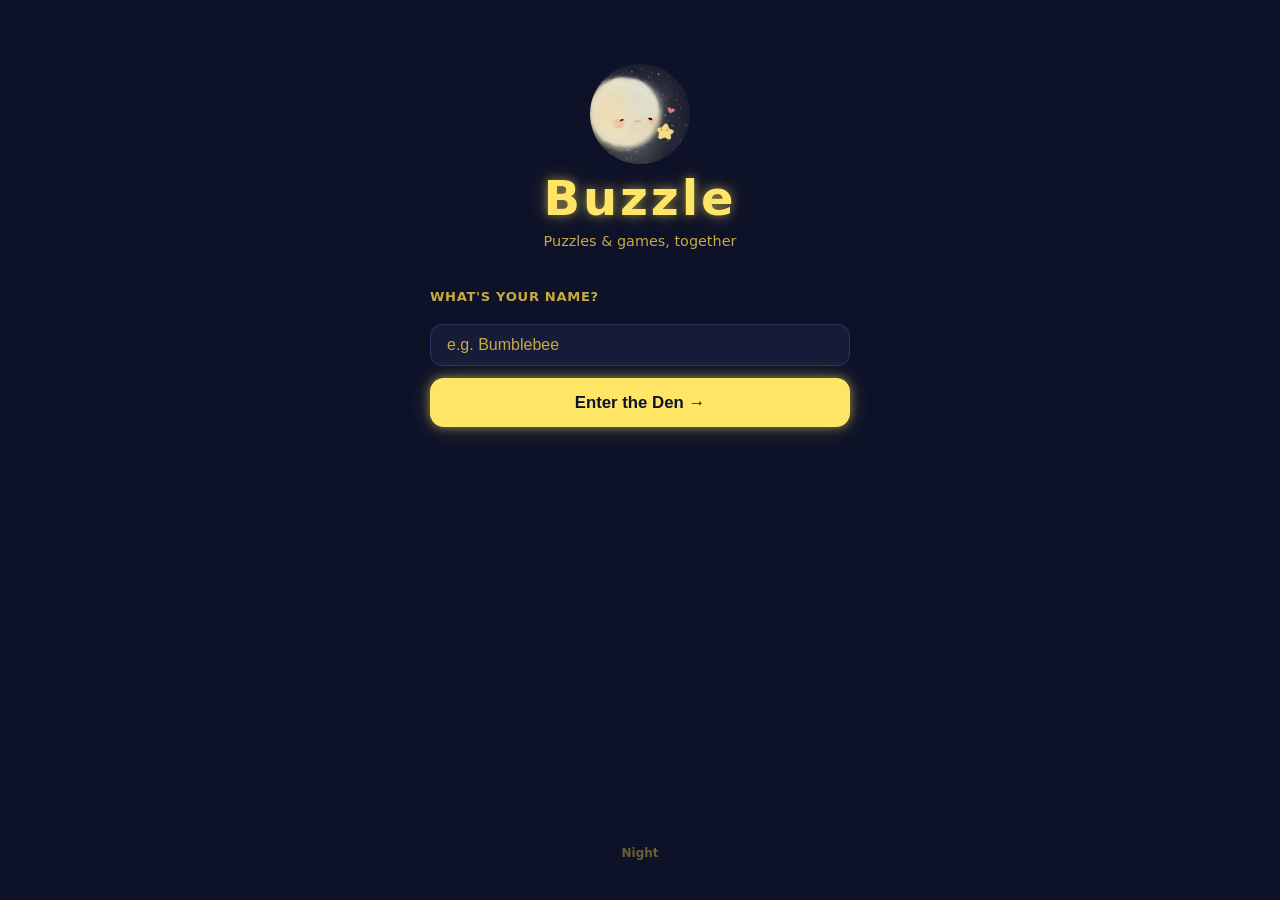
<file: static/index.html>
<!DOCTYPE html>
<html lang="en">
<head>
  <meta charset="UTF-8" />
  <meta name="viewport" content="width=device-width, initial-scale=1.0" />
  <title>Buzzle — The Den</title>
  <link rel="stylesheet" href="/static/style.css" />
  <link rel="manifest" href="/static/manifest.json" />
  <meta name="theme-color" content="#F5BE18" />
  <meta name="apple-mobile-web-app-capable" content="yes" />
</head>
<body>
<div class="den-wrap">
  <div class="screens-outer">
    <div class="screens" id="screens">

      <!-- ── Screen 1: Landing ── -->
      <div class="screen" id="s-land">
        <div class="den-hero">
          <img src="/static/logo.png" class="den-logo" alt="Buzzle"
               onerror="this.src='/static/logo.svg'" />
          <h1 class="den-title flicker">Buzzle</h1>
          <p class="den-sub">Puzzles &amp; games, together</p>
        </div>
        <div class="land-form">
          <label class="field-label" for="player-name">What's your name?</label>
          <input id="player-name" class="field-input" type="text"
                 maxlength="18" placeholder="e.g. Bumblebee"
                 autocomplete="off" spellcheck="false" />
          <button id="btn-enter" class="btn btn-primary btn-full btn-lg">
            Enter the Den →
          </button>
        </div>
        <span class="theme-label" id="theme-label"></span>
      </div>

      <!-- ── Screen 2: Game Gallery ── -->
      <div class="screen" id="s-games">
        <div class="screen-header">
          <button class="btn btn-ghost btn-small" data-to="s-land">← Back</button>
          <span class="screen-title">Pick a game</span>
          <span class="greeting" id="greeting"></span>
        </div>
        <div class="game-cards">
          <div class="game-card" data-game="sudoku">
            <div class="gc-bg gc-sudoku"></div>
            <span class="gc-icon">🔢</span>
            <strong class="gc-name">Sudoku</strong>
            <span class="gc-desc">Number logic</span>
            <span class="gc-tag">2P · Bot</span>
          </div>
          <div class="game-card" data-game="bingo">
            <div class="gc-bg gc-bingo"></div>
            <span class="gc-icon">🎱</span>
            <strong class="gc-name">Bingo</strong>
            <span class="gc-desc">Call the card</span>
            <span class="gc-tag gc-soon">Soon</span>
          </div>
          <div class="game-card" data-game="chess">
            <div class="gc-bg gc-chess"></div>
            <span class="gc-icon">♟️</span>
            <strong class="gc-name">Chess</strong>
            <span class="gc-desc">Classic duel</span>
            <span class="gc-tag gc-soon">Soon</span>
          </div>
          <div class="game-card" data-game="checkers">
            <div class="gc-bg gc-checkers"></div>
            <span class="gc-icon">🔴</span>
            <strong class="gc-name">Checkers</strong>
            <span class="gc-desc">Jump to win</span>
            <span class="gc-tag gc-soon">Soon</span>
          </div>
        </div>
      </div>

      <!-- ── Screen 3: Play Options ── -->
      <div class="screen" id="s-options">
        <div class="screen-header">
          <button class="btn btn-ghost btn-small" data-to="s-games">← Back</button>
          <div class="selected-game-label">
            <span id="sg-icon"></span>
            <span id="sg-name"></span>
          </div>
        </div>

        <!-- Difficulty (Sudoku only) -->
        <div id="diff-section" class="config-section hidden">
          <span class="field-label">Difficulty</span>
          <div class="diff-group">
            <label class="diff-btn" data-diff="easy">
              <input type="radio" name="diff" value="easy" />Easy
            </label>
            <label class="diff-btn" data-diff="medium">
              <input type="radio" name="diff" value="medium" checked />Medium
            </label>
            <label class="diff-btn" data-diff="hard">
              <input type="radio" name="diff" value="hard" />Hard
            </label>
            <label class="diff-btn" data-diff="expert">
              <input type="radio" name="diff" value="expert" />Expert
            </label>
          </div>
        </div>

        <!-- Play mode buttons -->
        <div class="play-modes">
          <button class="play-mode-btn" id="btn-create">
            <span class="pm-icon">🎮</span>
            <span class="pm-text">
              <strong>Create Room</strong>
              <small>Invite a friend</small>
            </span>
            <span class="pm-chevron">›</span>
          </button>
          <button class="play-mode-btn" id="btn-join-toggle">
            <span class="pm-icon">🔗</span>
            <span class="pm-text">
              <strong>Join Room</strong>
              <small>Enter a code</small>
            </span>
            <span class="pm-chevron">›</span>
          </button>
          <button class="play-mode-btn" id="btn-bot">
            <span class="pm-icon">🤖</span>
            <span class="pm-text">
              <strong>vs Bot</strong>
              <small>Solo challenge</small>
            </span>
            <span class="pm-chevron">›</span>
          </button>
        </div>

        <!-- Expandable: Join room -->
        <div id="join-section" class="expandable hidden">
          <div class="join-row">
            <input id="join-code" class="field-input code-input"
                   type="text" maxlength="6" placeholder="ABCD12"
                   autocomplete="off" spellcheck="false" />
            <button id="btn-join" class="btn btn-accent">Join</button>
          </div>
          <p id="join-error" class="error-msg hidden"></p>
        </div>

        <!-- Expandable: Room created -->
        <div id="room-created" class="expandable hidden">
          <p class="room-label">Share this code</p>
          <div class="room-code-row">
            <span id="room-code-text" class="room-code"></span>
            <button id="btn-copy" class="btn btn-ghost btn-small">Copy</button>
          </div>
          <p class="room-status" id="room-status">Waiting for your friend…</p>
          <button id="btn-cancel" class="btn btn-ghost btn-small">Cancel</button>
        </div>

      </div>
    </div><!-- /screens -->
  </div><!-- /screens-outer -->
</div><!-- /den-wrap -->

<div id="toast" class="toast"></div>
<script src="/static/app.js"></script>
</body>
</html>
</file>
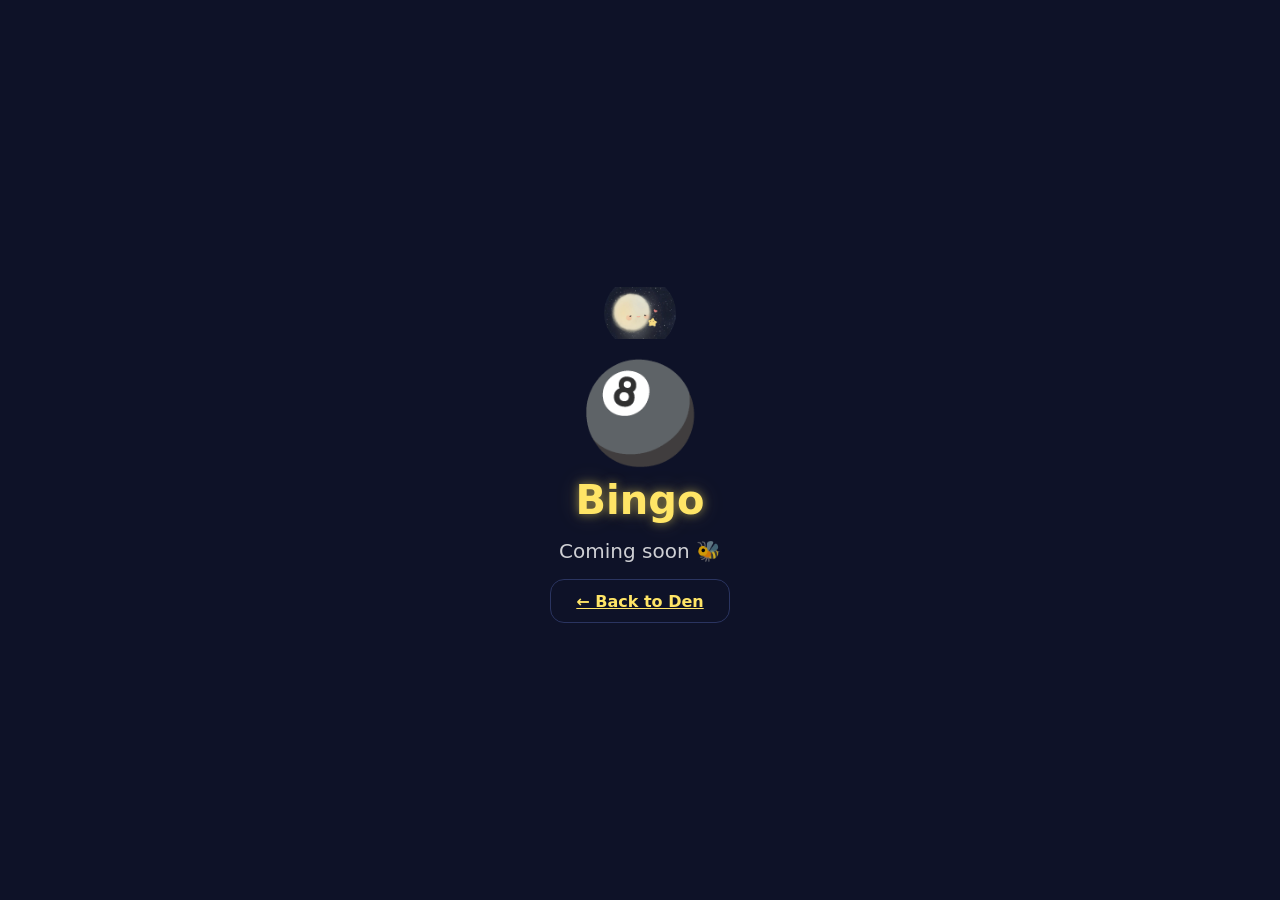
<file: static/bingo.html>
<!DOCTYPE html>
<html lang="en">
<head>
  <meta charset="UTF-8" />
  <meta name="viewport" content="width=device-width, initial-scale=1.0" />
  <title>Buzzle — Bingo</title>
  <link rel="stylesheet" href="/static/style.css" />
  <link rel="manifest" href="/static/manifest.json" />
  <meta name="theme-color" content="#F5BE18" />
  <style>
    body { display:flex; flex-direction:column; align-items:center;
           justify-content:center; min-height:100vh; gap:1rem;
           background:#0E1228; color:#fff; font-family:system-ui,sans-serif;
           text-align:center; margin:0; }
    .cs-emoji { font-size:6rem; line-height:1; }
    .cs-name  { font-size:2.5rem; font-weight:800; color:#FFE566; margin:0; }
    .cs-soon  { font-size:1.25rem; opacity:.8; margin:0; }
    .den-logo { width:72px; height:72px; object-fit:contain; }
  </style>
</head>
<body class="theme-night">
  <img src="/static/logo.png" class="den-logo" alt="Buzzle"
       onerror="this.src='/static/logo.svg'" />
  <div class="cs-emoji">🎱</div>
  <h1 class="cs-name">Bingo</h1>
  <p class="cs-soon">Coming soon 🐝</p>
  <a href="/" class="btn btn-ghost">← Back to Den</a>
</body>
</html>
</file>
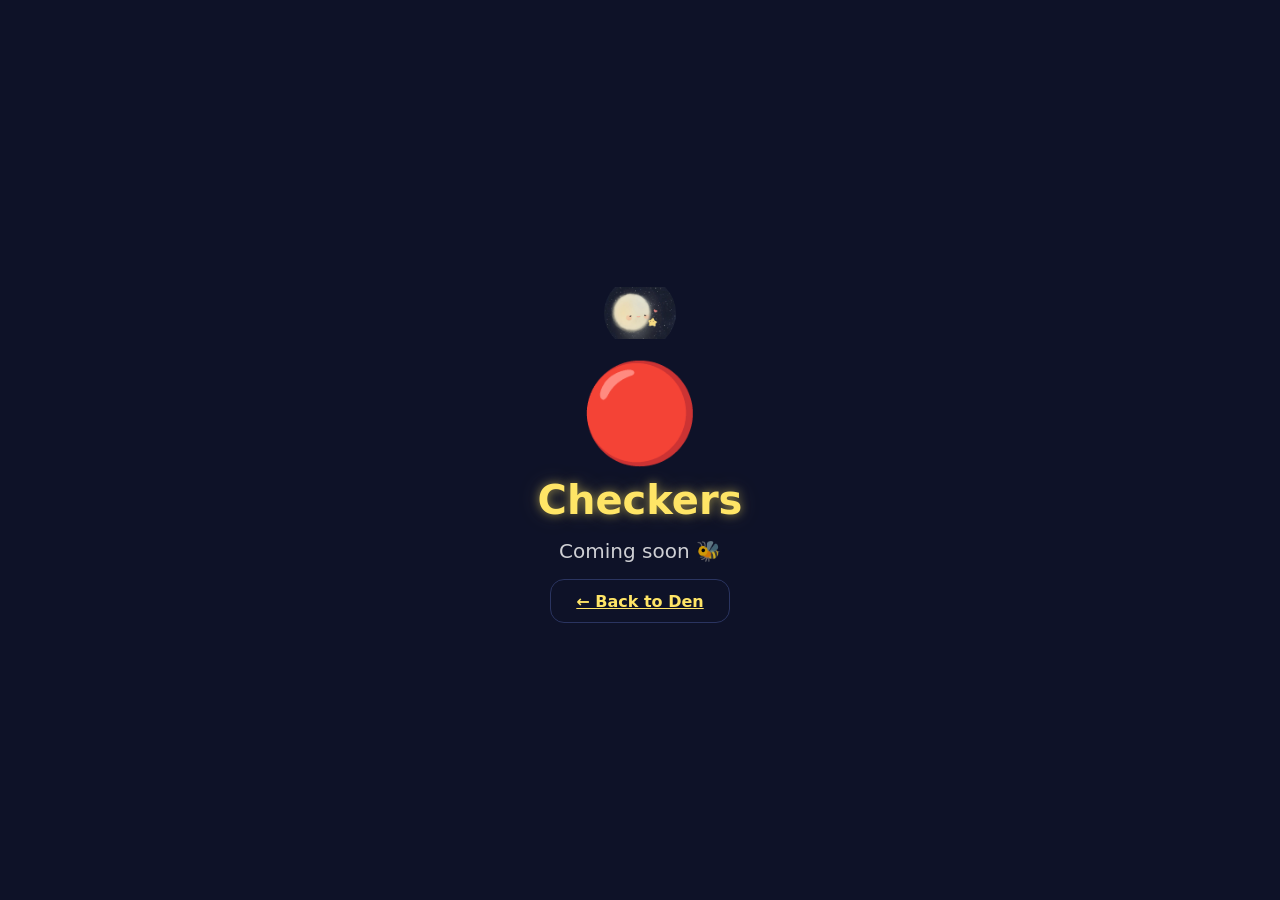
<file: static/checkers.html>
<!DOCTYPE html>
<html lang="en">
<head>
  <meta charset="UTF-8" />
  <meta name="viewport" content="width=device-width, initial-scale=1.0" />
  <title>Buzzle — Checkers</title>
  <link rel="stylesheet" href="/static/style.css" />
  <link rel="manifest" href="/static/manifest.json" />
  <meta name="theme-color" content="#F5BE18" />
  <style>
    body { display:flex; flex-direction:column; align-items:center;
           justify-content:center; min-height:100vh; gap:1rem;
           background:#0E1228; color:#fff; font-family:system-ui,sans-serif;
           text-align:center; margin:0; }
    .cs-emoji { font-size:6rem; line-height:1; }
    .cs-name  { font-size:2.5rem; font-weight:800; color:#FFE566; margin:0; }
    .cs-soon  { font-size:1.25rem; opacity:.8; margin:0; }
    .den-logo { width:72px; height:72px; object-fit:contain; }
  </style>
</head>
<body class="theme-night">
  <img src="/static/logo.png" class="den-logo" alt="Buzzle"
       onerror="this.src='/static/logo.svg'" />
  <div class="cs-emoji">🔴</div>
  <h1 class="cs-name">Checkers</h1>
  <p class="cs-soon">Coming soon 🐝</p>
  <a href="/" class="btn btn-ghost">← Back to Den</a>
</body>
</html>
</file>
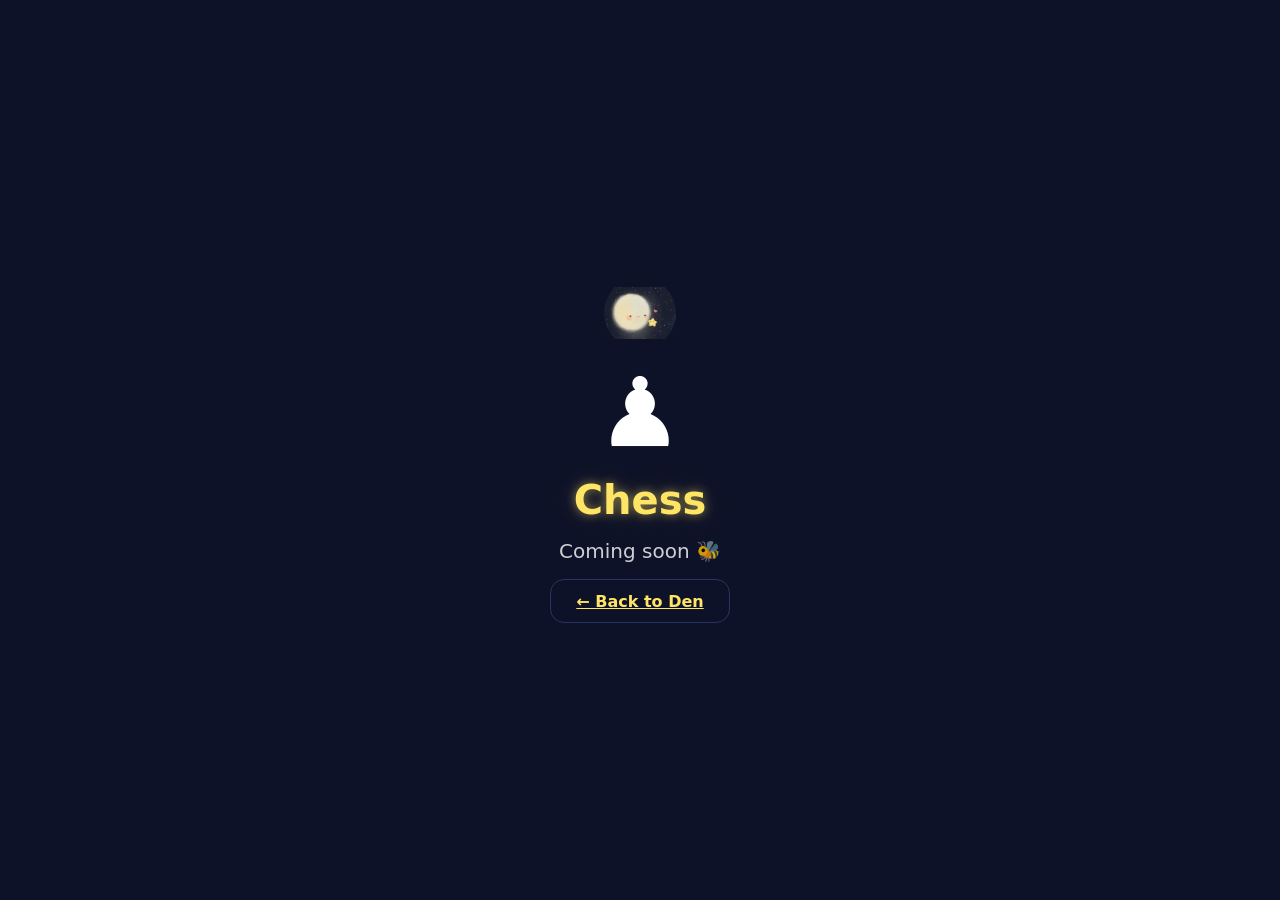
<file: static/chess.html>
<!DOCTYPE html>
<html lang="en">
<head>
  <meta charset="UTF-8" />
  <meta name="viewport" content="width=device-width, initial-scale=1.0" />
  <title>Buzzle — Chess</title>
  <link rel="stylesheet" href="/static/style.css" />
  <link rel="manifest" href="/static/manifest.json" />
  <meta name="theme-color" content="#F5BE18" />
  <style>
    body { display:flex; flex-direction:column; align-items:center;
           justify-content:center; min-height:100vh; gap:1rem;
           background:#0E1228; color:#fff; font-family:system-ui,sans-serif;
           text-align:center; margin:0; }
    .cs-emoji { font-size:6rem; line-height:1; }
    .cs-name  { font-size:2.5rem; font-weight:800; color:#FFE566; margin:0; }
    .cs-soon  { font-size:1.25rem; opacity:.8; margin:0; }
    .den-logo { width:72px; height:72px; object-fit:contain; }
  </style>
</head>
<body class="theme-night">
  <img src="/static/logo.png" class="den-logo" alt="Buzzle"
       onerror="this.src='/static/logo.svg'" />
  <div class="cs-emoji">♟️</div>
  <h1 class="cs-name">Chess</h1>
  <p class="cs-soon">Coming soon 🐝</p>
  <a href="/" class="btn btn-ghost">← Back to Den</a>
</body>
</html>
</file>
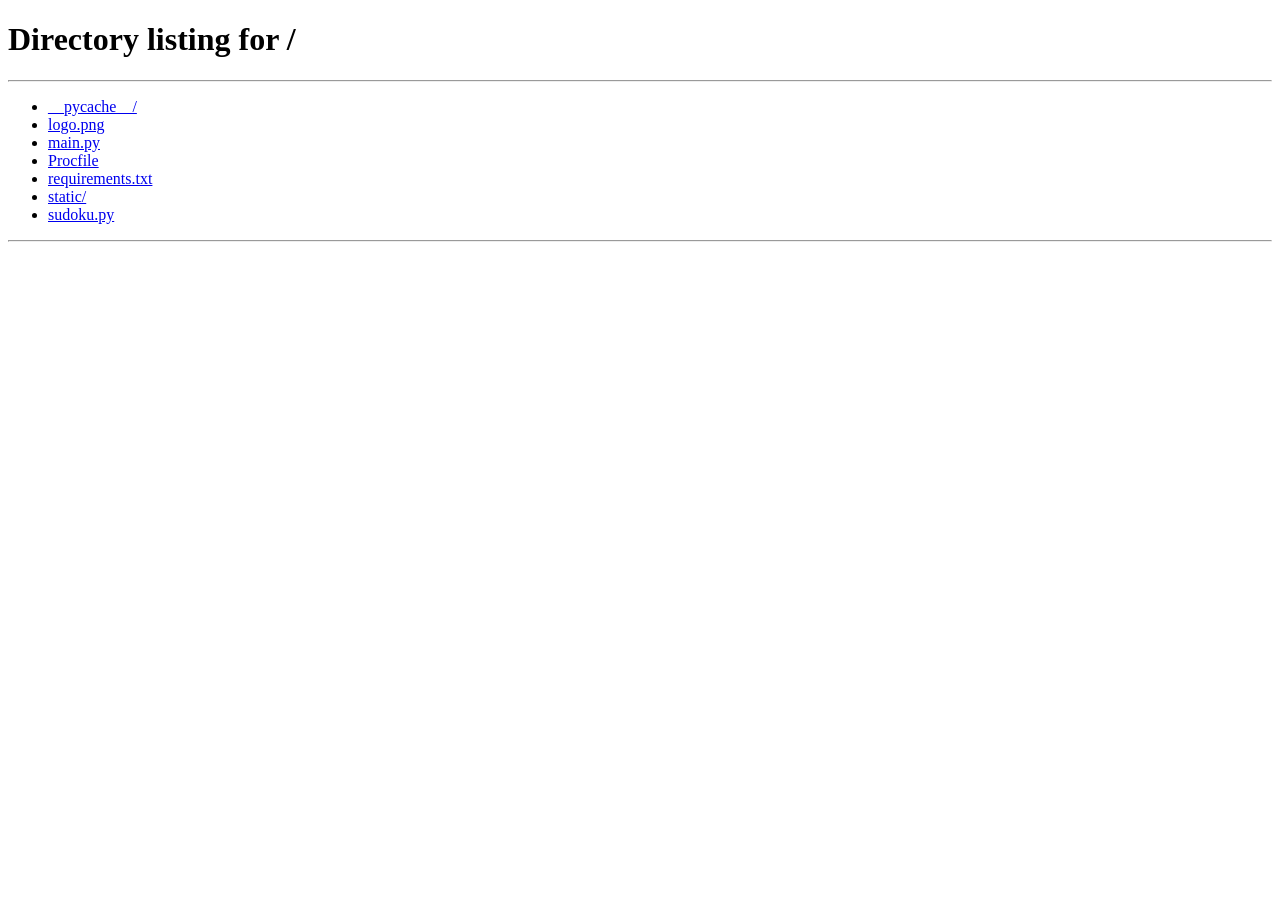
<file: static/game.html>
<!DOCTYPE html>
<html lang="en">
<head>
  <meta charset="UTF-8" />
  <meta name="viewport" content="width=device-width, initial-scale=1.0" />
  <title>Buzzle — Game</title>
  <link rel="stylesheet" href="/static/style.css" />
  <link rel="manifest" href="/static/manifest.json" />
  <meta name="theme-color" content="#F5BE18" />
  <meta name="apple-mobile-web-app-capable" content="yes" />
</head>
<body>
<div class="game-page">

  <!-- Top bar -->
  <header class="game-header">
    <button id="btn-back" class="btn btn-ghost btn-small">← Leave</button>
    <div class="game-meta">
      <span id="diff-badge" class="diff-badge"></span>
      <span id="room-code-badge" class="room-badge"></span>
    </div>
    <div class="header-right">
      <button id="btn-music" class="btn btn-ghost btn-small music-btn" title="Play classical music · Hold to skip station">♪</button>
      <div id="timer" class="timer">00:00</div>
    </div>
  </header>

  <!-- Opponent panel -->
  <div id="opp-panel" class="opp-panel hidden">
    <div class="opp-info">
      <span class="opp-dot" id="opp-dot"></span>
      <span id="opp-name" class="opp-name">—</span>
    </div>
    <div id="opp-mini-grid" class="mini-grid"></div>
    <div class="opp-progress-wrap">
      <div class="opp-progress-bar">
        <div class="opp-progress-fill" id="opp-progress"></div>
      </div>
    </div>
  </div>

  <!-- Hints + notes toggle -->
  <div class="action-row">
    <button id="btn-hint" class="btn btn-ghost btn-small">
      💡 Hint <span id="hints-left" class="hint-count">3</span>
    </button>
    <button id="btn-notes" class="btn btn-ghost btn-small notes-toggle">
      ✏️ Notes <span id="notes-state" class="notes-state">OFF</span>
    </button>
  </div>

  <!-- Sudoku grid (square wrapper) -->
  <div class="grid-outer">
    <div id="sudoku-grid" class="sudoku-grid" role="grid" aria-label="Sudoku board"></div>
  </div>

  <!-- Number pad -->
  <div id="numpad" class="numpad" role="group" aria-label="Number input">
    <button class="num-btn" data-num="1">1</button>
    <button class="num-btn" data-num="2">2</button>
    <button class="num-btn" data-num="3">3</button>
    <button class="num-btn" data-num="4">4</button>
    <button class="num-btn" data-num="5">5</button>
    <button class="num-btn" data-num="6">6</button>
    <button class="num-btn" data-num="7">7</button>
    <button class="num-btn" data-num="8">8</button>
    <button class="num-btn" data-num="9">9</button>
    <button class="num-btn erase-btn" data-num="0">⌫</button>
  </div>

</div><!-- /game-page -->

<!-- Waiting overlay (before both players join) -->
<div id="waiting-overlay" class="overlay">
  <div class="modal waiting-modal">
    <img src="/static/logo.png" style="width:64px;height:64px;border-radius:50%;object-fit:cover" alt="" onerror="this.replaceWith(Object.assign(document.createElement('span'),{textContent:'🐝',className:'result-emoji'}))" />
    <h2 class="result-title" id="waiting-title">Setting up…</h2>
    <p class="result-sub" id="waiting-sub">Waiting for your opponent to join</p>
    <div class="waiting-dots"><span></span><span></span><span></span></div>
  </div>
</div>

<!-- Win / Lose overlay -->
<div id="overlay" class="overlay hidden" role="dialog" aria-modal="true">
  <div class="modal">
    <div id="result-emoji" class="result-emoji"></div>
    <h2 id="result-title" class="result-title"></h2>
    <p id="result-sub" class="result-sub"></p>
    <div class="result-stats">
      <div class="stat">
        <span class="stat-val" id="stat-time">—</span>
        <span class="stat-lbl">Time</span>
      </div>
      <div class="stat">
        <span class="stat-val" id="stat-hints">—</span>
        <span class="stat-lbl">Hints</span>
      </div>
      <div class="stat">
        <span class="stat-val" id="stat-errors">—</span>
        <span class="stat-lbl">Errors</span>
      </div>
    </div>
    <div class="modal-actions">
      <button id="btn-play-again" class="btn btn-primary btn-full">Play Again</button>
      <button id="btn-home" class="btn btn-ghost btn-full">The Den</button>
    </div>
  </div>
</div>

<!-- Classical music (hidden) -->
<audio id="music-audio" loop crossorigin="anonymous"></audio>

<div id="toast" class="toast"></div>

<script src="/static/game.js"></script>
</body>
</html>
</file>
<file: static/style.css>
/* ── Reset ──────────────────────────────────────────────────────────── */
*, *::before, *::after { box-sizing: border-box; margin: 0; padding: 0; }
html { font-size: 16px; }
body { font-family: 'Segoe UI', system-ui, sans-serif; min-height: 100dvh; transition: background 1.2s ease, color 0.6s ease; }

/* ── Time-based themes ─────────────────────────────────────────────── */

/* Dawn 05:00–08:59 */
body.theme-dawn {
  --bg:            #FFF0E8;
  --bg2:           #FFF8F4;
  --surface:       #FFFCFA;
  --accent:        #E8907A;
  --accent2:       #C9A8D4;
  --text:          #5A2A30;
  --text-soft:     #8A5A60;
  --border:        #E8C8C0;
  --border-thick:  #C89888;
  --given-bg:      #F8EDE8;
  --given-text:    #5A2A30;
  --filled-ok:     #E8F5E0;
  --filled-err:    #FFE0E0;
  --filled-hint:   #E0F0FF;
  --selected:      #FFD4C8;
  --opp-fill:      rgba(201,168,212,0.35);
  --btn-bg:        #E8907A;
  --btn-text:      #fff;
  --glow:          none;
  --card-shadow:   0 4px 20px rgba(200,100,80,0.12);
}

/* Morning 09:00–11:59 */
body.theme-morning {
  --bg:            #EEF8FF;
  --bg2:           #F5FCFF;
  --surface:       #FFFFFF;
  --accent:        #4A9EE0;
  --accent2:       #72D0B8;
  --text:          #1A3A5C;
  --text-soft:     #4A6A8C;
  --border:        #BDD8EE;
  --border-thick:  #5A9ECC;
  --given-bg:      #D8EEF8;
  --given-text:    #1A3A5C;
  --filled-ok:     #D8F5E8;
  --filled-err:    #FFE0E0;
  --filled-hint:   #FFF0D8;
  --selected:      #B8E0FF;
  --opp-fill:      rgba(114,208,184,0.30);
  --btn-bg:        #4A9EE0;
  --btn-text:      #fff;
  --glow:          none;
  --card-shadow:   0 4px 20px rgba(74,158,224,0.12);
}

/* Afternoon 12:00–16:59 */
body.theme-afternoon {
  --bg:            #FFF8E8;
  --bg2:           #FFFCF0;
  --surface:       #FFFFFF;
  --accent:        #F5A623;
  --accent2:       #E07040;
  --text:          #3A2000;
  --text-soft:     #7A5020;
  --border:        #EED8A8;
  --border-thick:  #C88828;
  --given-bg:      #FFF0C8;
  --given-text:    #3A2000;
  --filled-ok:     #E8F5D8;
  --filled-err:    #FFE0D8;
  --filled-hint:   #E8F0FF;
  --selected:      #FFE098;
  --opp-fill:      rgba(224,112,64,0.25);
  --btn-bg:        #F5A623;
  --btn-text:      #fff;
  --glow:          none;
  --card-shadow:   0 4px 20px rgba(200,136,40,0.15);
}

/* Evening 17:00–19:59 */
body.theme-evening {
  --bg:            #2A1830;
  --bg2:           #341E3C;
  --surface:       #3E2448;
  --accent:        #E8789A;
  --accent2:       #D4A060;
  --text:          #F8E8F0;
  --text-soft:     #C8A8C0;
  --border:        #5A3860;
  --border-thick:  #9A5880;
  --given-bg:      #3A2044;
  --given-text:    #F0D8E8;
  --filled-ok:     #1E3A28;
  --filled-err:    #3A1818;
  --filled-hint:   #1A2A44;
  --selected:      #5A2858;
  --opp-fill:      rgba(212,160,96,0.28);
  --btn-bg:        #E8789A;
  --btn-text:      #fff;
  --glow:          none;
  --card-shadow:   0 4px 24px rgba(0,0,0,0.4);
}

/* Night 20:00–04:59 */
body.theme-night {
  --bg:            #0E1228;
  --bg2:           #161C38;
  --surface:       #1E2444;
  --accent:        #FFE566;
  --accent2:       #FFB84A;
  --text:          #FFE566;
  --text-soft:     #C8AA44;
  --border:        #2A3460;
  --border-thick:  #FFE566;
  --given-bg:      #252C50;
  --given-text:    #FFE566;
  --filled-ok:     #0E2820;
  --filled-err:    #280E0E;
  --filled-hint:   #0E1E38;
  --selected:      #3A3A08;
  --opp-fill:      rgba(255,184,74,0.22);
  --btn-bg:        #FFE566;
  --btn-text:      #0E1228;
  --glow:          0 0 10px rgba(255,229,102,0.50), 0 0 24px rgba(255,229,102,0.20);
  --card-shadow:   0 4px 28px rgba(0,0,0,0.6);
}

/* ── Flicker animation (night only) ───────────────────────────────── */
@keyframes flicker {
  0%,100% { opacity: 1; }
  88%      { opacity: 1; }
  90%      { opacity: 0.88; }
  92%      { opacity: 1; }
  96%      { opacity: 0.94; }
  98%      { opacity: 1; }
}
body.theme-night .flicker { animation: flicker 4s infinite; }
body.theme-night h1, body.theme-night .accent-text {
  text-shadow: var(--glow);
}

/* ── Layout ─────────────────────────────────────────────────────────── */
body { background: var(--bg); color: var(--text); }

.page {
  min-height: 100dvh;
  display: flex;
  flex-direction: column;
  align-items: center;
  padding: 1.5rem 1rem 2rem;
}

/* ── Cards ──────────────────────────────────────────────────────────── */
.card {
  background: var(--surface);
  border: 1.5px solid var(--border);
  border-radius: 20px;
  padding: 1.5rem;
  box-shadow: var(--card-shadow);
  width: 100%;
  max-width: 420px;
}

/* ── Logo header ────────────────────────────────────────────────────── */
.logo-wrap { display: flex; flex-direction: column; align-items: center; gap: 0.5rem; margin-bottom: 1.8rem; }
.logo-wrap img { width: 88px; height: 88px; border-radius: 50%; }
.logo-wrap h1 {
  font-size: 2.4rem;
  font-weight: 800;
  letter-spacing: 0.06em;
  color: var(--accent);
}
.logo-wrap p { font-size: 0.9rem; color: var(--text-soft); }

/* ── Buttons ────────────────────────────────────────────────────────── */
.btn {
  display: inline-flex;
  align-items: center;
  justify-content: center;
  gap: 0.45rem;
  padding: 0.72rem 1.6rem;
  border-radius: 14px;
  border: none;
  font-size: 1rem;
  font-weight: 700;
  cursor: pointer;
  transition: transform 0.12s, opacity 0.12s, box-shadow 0.2s;
  background: var(--btn-bg);
  color: var(--btn-text);
  box-shadow: var(--glow);
}
.btn:hover  { transform: translateY(-2px); opacity: 0.92; }
.btn:active { transform: translateY(0); }
.btn:disabled { opacity: 0.45; cursor: not-allowed; transform: none; }

.btn-secondary {
  background: transparent;
  color: var(--accent);
  border: 2px solid var(--accent);
  box-shadow: none;
}
.btn-full { width: 100%; }

/* ── Input ──────────────────────────────────────────────────────────── */
input, select {
  width: 100%;
  padding: 0.7rem 1rem;
  border-radius: 12px;
  border: 1.5px solid var(--border);
  background: var(--bg2);
  color: var(--text);
  font-size: 1rem;
  outline: none;
  transition: border 0.2s, box-shadow 0.2s;
}
input:focus, select:focus {
  border-color: var(--accent);
  box-shadow: 0 0 0 3px color-mix(in srgb, var(--accent) 20%, transparent);
}
input::placeholder { color: var(--text-soft); }
select option { background: var(--surface); }

.field { display: flex; flex-direction: column; gap: 0.4rem; margin-bottom: 1rem; }
.field label { font-size: 0.82rem; font-weight: 600; color: var(--text-soft); text-transform: uppercase; letter-spacing: 0.05em; }

/* ── Difficulty pills ────────────────────────────────────────────────── */
.diff-group { display: flex; gap: 0.5rem; flex-wrap: wrap; }
.diff-btn {
  flex: 1;
  min-width: 70px;
  padding: 0.5rem 0.8rem;
  border-radius: 10px;
  border: 1.5px solid var(--border);
  background: var(--bg2);
  color: var(--text-soft);
  font-size: 0.85rem;
  font-weight: 600;
  cursor: pointer;
  transition: all 0.15s;
  text-align: center;
}
.diff-btn.active, .diff-btn:hover {
  background: var(--accent);
  color: var(--btn-text);
  border-color: var(--accent);
}

/* ── Room code display ───────────────────────────────────────────────── */
.room-code-box {
  display: flex;
  align-items: center;
  justify-content: space-between;
  gap: 0.8rem;
  padding: 0.9rem 1.2rem;
  background: var(--bg2);
  border: 2px dashed var(--accent);
  border-radius: 14px;
  margin: 1rem 0;
}
.room-code-box .code {
  font-size: 1.9rem;
  font-weight: 800;
  letter-spacing: 0.18em;
  color: var(--accent);
  font-family: monospace;
}
.copy-btn {
  background: none;
  border: none;
  font-size: 1.3rem;
  cursor: pointer;
  opacity: 0.7;
  transition: opacity 0.15s;
}
.copy-btn:hover { opacity: 1; }

/* ── Waiting pulse ───────────────────────────────────────────────────── */
@keyframes pulse-dot {
  0%,100% { transform: scale(1); opacity: 0.6; }
  50%      { transform: scale(1.4); opacity: 1; }
}
.waiting-dots span {
  display: inline-block;
  width: 8px; height: 8px;
  border-radius: 50%;
  background: var(--accent);
  margin: 0 3px;
  animation: pulse-dot 1.2s infinite;
}
.waiting-dots span:nth-child(2) { animation-delay: 0.2s; }
.waiting-dots span:nth-child(3) { animation-delay: 0.4s; }

/* ── Game page layout ────────────────────────────────────────────────── */
.game-page {
  min-height: 100dvh;
  display: flex;
  flex-direction: column;
  align-items: center;
  padding: 0 0.75rem 1rem;
  max-width: 520px;
  margin: 0 auto;
}

/* ── Game header ────────────────────────────────────────────────────── */
.game-header {
  width: 100%;
  display: flex;
  align-items: center;
  justify-content: space-between;
  padding: 0.55rem 0;
  margin-bottom: 0.4rem;
}
.header-right { display: flex; align-items: center; gap: 0.6rem; }
.timer { font-size: 1.1rem; font-weight: 700; font-family: monospace; color: var(--accent); }
.music-btn { font-size: 1rem; padding: 0.35rem 0.7rem; }
.music-btn.playing { background: var(--accent); color: var(--btn-text); border-color: var(--accent); }

/* ── Sudoku Grid ────────────────────────────────────────────────────── */
.grid-outer {
  width: 100%;
  /* Perfect square: constrained by viewport width AND available height */
  max-width: min(96vw, calc(100dvh - 310px), 460px);
  aspect-ratio: 1 / 1;
  margin: 0.3rem auto 0.5rem;
  flex-shrink: 0;
}

.sudoku-grid {
  display: grid;
  grid-template-columns: repeat(9, 1fr);
  grid-template-rows: repeat(9, 1fr);
  width: 100%;
  height: 100%;
  border: 3px solid var(--border-thick);
  border-radius: 6px;
  overflow: hidden;
  /* Thin inter-cell gaps use subtle border color */
  background: var(--border);
  gap: 1px;
}

.cell {
  background: var(--surface);
  display: flex;
  align-items: center;
  justify-content: center;
  font-size: clamp(13px, 3.2vw, 22px);
  font-weight: 700;
  cursor: pointer;
  position: relative;
  transition: background 0.15s;
  user-select: none;
  -webkit-tap-highlight-color: transparent;
}

/* 3×3 subgrid borders — thick and high-contrast */
.cell[data-col="2"] { border-right: 3px solid var(--border-thick) !important; }
.cell[data-col="5"] { border-right: 3px solid var(--border-thick) !important; }
.cell[data-row="2"] { border-bottom: 3px solid var(--border-thick) !important; }
.cell[data-row="5"] { border-bottom: 3px solid var(--border-thick) !important; }

.cell.given  { background: var(--given-bg);  color: var(--given-text); font-weight: 800; }
.cell.filled-ok   { background: var(--filled-ok);  color: var(--text); }
.cell.filled-err  { background: var(--filled-err); color: #D0302A; }
.cell.hint-cell   { background: var(--filled-hint); color: var(--accent2); }
.cell.selected    { background: var(--selected) !important; }
.cell.highlighted { filter: brightness(0.93); }
.cell.opp-fill    { background: var(--opp-fill); }

/* Notes mode: tiny digits */
.cell .notes-grid {
  display: grid;
  grid-template-columns: repeat(3, 1fr);
  width: 100%; height: 100%;
  padding: 1px;
}
.cell .notes-grid span {
  font-size: clamp(6px, 1.5vw, 10px);
  font-weight: 500;
  display: flex; align-items: center; justify-content: center;
  color: var(--text-soft);
  line-height: 1;
}

/* Cell fill animation */
@keyframes cell-pop {
  0%  { transform: scale(0.85); }
  60% { transform: scale(1.08); }
  100%{ transform: scale(1); }
}
.cell.pop { animation: cell-pop 0.2s ease; }

/* ── Number pad ─────────────────────────────────────────────────────── */
.numpad {
  display: grid;
  grid-template-columns: repeat(5, 1fr);
  gap: 0.5rem;
  width: 100%;
  max-width: 380px;
  margin: 0 auto;
}
.num-btn {
  aspect-ratio: 1;
  border-radius: 12px;
  border: 1.5px solid var(--border);
  background: var(--surface);
  color: var(--text);
  font-size: clamp(1rem, 3.5vw, 1.4rem);
  font-weight: 700;
  cursor: pointer;
  transition: all 0.12s;
  box-shadow: var(--glow);
}
.num-btn:hover  { background: var(--accent); color: var(--btn-text); border-color: var(--accent); }
.num-btn:active { transform: scale(0.93); }

.action-btn {
  border-radius: 12px;
  border: 1.5px solid var(--border);
  background: var(--surface);
  color: var(--text-soft);
  font-size: 1.15rem;
  cursor: pointer;
  transition: all 0.12s;
  display: flex; align-items: center; justify-content: center;
  gap: 0.3rem;
}
.action-btn.active-mode { background: var(--accent); color: var(--btn-text); border-color: var(--accent); }
.action-btn:hover { opacity: 0.8; }

/* ── Opponent mini-board ─────────────────────────────────────────────── */
.opp-panel {
  width: 100%;
  max-width: 480px;
  display: flex;
  align-items: center;
  gap: 0.8rem;
  padding: 0.6rem 0.8rem;
  background: var(--bg2);
  border: 1px solid var(--border);
  border-radius: 14px;
  margin-bottom: 0.6rem;
}
.opp-panel .opp-label { font-size: 0.8rem; font-weight: 600; color: var(--text-soft); white-space: nowrap; }
.mini-grid {
  display: grid;
  grid-template-columns: repeat(9, 1fr);
  gap: 1px;
  width: 72px; height: 72px;
  flex-shrink: 0;
  border: 1.5px solid var(--border-thick);
  border-radius: 4px;
  overflow: hidden;
  background: var(--border-thick);
}
.mini-cell {
  background: var(--surface);
}
.mini-cell.mini-given { background: var(--given-bg); }
.mini-cell.mini-filled { background: var(--opp-fill); }
.opp-progress { flex: 1; }
.opp-progress-bar {
  height: 6px;
  border-radius: 6px;
  background: var(--border);
  overflow: hidden;
}
.opp-progress-fill {
  height: 100%;
  border-radius: 6px;
  background: var(--accent);
  transition: width 0.4s ease;
}
.opp-stat { font-size: 0.78rem; color: var(--text-soft); margin-top: 0.3rem; }

/* ── Status bar ─────────────────────────────────────────────────────── */
.status-bar {
  width: 100%;
  max-width: 480px;
  text-align: center;
  font-size: 0.88rem;
  color: var(--text-soft);
  min-height: 1.4rem;
  padding: 0.2rem;
}

/* ── Overlay / modal ─────────────────────────────────────────────────── */
.overlay {
  position: fixed; inset: 0;
  background: rgba(0,0,0,0.55);
  display: flex; align-items: center; justify-content: center;
  z-index: 50;
  backdrop-filter: blur(4px);
}
.overlay.hidden { display: none; }

.modal {
  background: var(--surface);
  border: 1.5px solid var(--border);
  border-radius: 24px;
  padding: 2.4rem 2rem;
  text-align: center;
  max-width: 340px;
  width: 90%;
  box-shadow: var(--card-shadow);
}
.modal h2 { font-size: 1.9rem; margin-bottom: 0.5rem; color: var(--accent); }
.modal p  { color: var(--text-soft); font-size: 0.95rem; margin-bottom: 1.4rem; }
.waiting-modal { background: var(--surface); border: 1.5px solid var(--border); }
.modal .big-emoji { font-size: 3.2rem; margin-bottom: 0.8rem; }

/* Win confetti dots */
@keyframes confetti-fall {
  0%   { transform: translateY(-20px) rotate(0deg); opacity: 1; }
  100% { transform: translateY(60px) rotate(360deg); opacity: 0; }
}
.confetti-dot {
  position: absolute;
  width: 8px; height: 8px;
  border-radius: 2px;
  animation: confetti-fall 0.8s ease forwards;
}

/* ── Toast ──────────────────────────────────────────────────────────── */
.toast {
  position: fixed; bottom: 1.5rem; left: 50%; transform: translateX(-50%);
  background: var(--text); color: var(--bg);
  padding: 0.6rem 1.4rem;
  border-radius: 100px;
  font-size: 0.88rem;
  font-weight: 600;
  z-index: 100;
  opacity: 0;
  transition: opacity 0.25s;
  pointer-events: none;
  white-space: nowrap;
}
.toast.show { opacity: 1; }

/* ── Divider ─────────────────────────────────────────────────────────── */
.divider {
  display: flex; align-items: center; gap: 0.8rem;
  color: var(--text-soft); font-size: 0.82rem;
  margin: 1rem 0;
}
.divider::before, .divider::after {
  content: ''; flex: 1;
  height: 1px; background: var(--border);
}

/* ── Scrollbar ───────────────────────────────────────────────────────── */
::-webkit-scrollbar { width: 5px; }
::-webkit-scrollbar-track { background: transparent; }
::-webkit-scrollbar-thumb { background: var(--border-thick); border-radius: 4px; }

/* ── Utility ─────────────────────────────────────────────────────────── */
.hidden { display: none !important; }

/* ── Den (lobby) layout ──────────────────────────────────────────────── */
.den-wrap {
  min-height: 100dvh;
  overflow: hidden;
  display: flex;
  justify-content: center;
}

.screens-outer {
  width: 100%;
  max-width: 460px;
  overflow: hidden;
}

/* Carousel: 3 screens side by side */
.screens {
  display: flex;
  width: calc(100% * 3);
  transition: transform 0.34s cubic-bezier(0.4, 0, 0.2, 1);
}

.screen {
  width: calc(100% / 3);
  min-height: 100dvh;
  padding: 2rem 1.25rem 2.5rem;
  display: flex;
  flex-direction: column;
  flex-shrink: 0;
}

/* ── Screen: landing ── */
.den-hero {
  display: flex;
  flex-direction: column;
  align-items: center;
  gap: 0.4rem;
  margin: 2rem 0 2.5rem;
}
.den-logo  { width: 100px; height: 100px; border-radius: 50%; object-fit: cover; }
.den-title { font-size: 3rem; font-weight: 900; letter-spacing: 0.06em; color: var(--accent); }
.den-sub   { font-size: 0.9rem; color: var(--text-soft); }

.land-form {
  display: flex;
  flex-direction: column;
  gap: 0.75rem;
  width: 100%;
}

.btn-lg { padding: 0.9rem 1.6rem; font-size: 1.05rem; }

.theme-label {
  margin-top: auto;
  padding-top: 2rem;
  font-size: 0.75rem;
  color: var(--text-soft);
  opacity: 0.5;
  text-align: center;
  font-weight: 600;
}

/* ── Screen header ── */
.screen-header {
  display: flex;
  align-items: center;
  gap: 0.75rem;
  margin-bottom: 1.5rem;
}
.screen-title {
  font-size: 1.1rem;
  font-weight: 700;
  color: var(--text);
  flex: 1;
}
.greeting {
  font-size: 0.82rem;
  color: var(--text-soft);
  font-weight: 600;
}

/* ── Game cards ── */
.game-cards {
  display: grid;
  grid-template-columns: 1fr 1fr;
  gap: 0.9rem;
  flex: 1;
}

.game-card {
  position: relative;
  border-radius: 22px;
  padding: 1.4rem 1rem 1.2rem;
  cursor: pointer;
  overflow: hidden;
  display: flex;
  flex-direction: column;
  align-items: center;
  gap: 0.3rem;
  min-height: 150px;
  border: 2px solid transparent;
  transition: transform 0.18s, box-shadow 0.18s, border-color 0.18s;
  -webkit-tap-highlight-color: transparent;
}
.game-card:hover  { transform: translateY(-4px) scale(1.02); }
.game-card:active { transform: scale(0.97); }

/* Card background layer (pattern) */
.gc-bg {
  position: absolute;
  inset: 0;
  border-radius: 22px;
  z-index: 0;
}

.game-card > *:not(.gc-bg) { position: relative; z-index: 1; }

/* Sudoku — gold grid */
.gc-sudoku {
  background: linear-gradient(140deg, #F5BE18 0%, #E8911A 100%);
}
.gc-sudoku::after {
  content: '';
  position: absolute;
  inset: 0;
  background-image:
    repeating-linear-gradient(0deg, transparent, transparent 14px, rgba(0,0,0,0.06) 14px, rgba(0,0,0,0.06) 15px),
    repeating-linear-gradient(90deg, transparent, transparent 14px, rgba(0,0,0,0.06) 14px, rgba(0,0,0,0.06) 15px);
}

/* Bingo — teal dots */
.gc-bingo {
  background: linear-gradient(140deg, #38B28A 0%, #1E8A68 100%);
}
.gc-bingo::after {
  content: '';
  position: absolute;
  inset: 0;
  background-image: radial-gradient(circle, rgba(255,255,255,0.12) 2px, transparent 2px);
  background-size: 14px 14px;
}

/* Chess — checkered navy */
.gc-chess {
  background: linear-gradient(140deg, #3A72C8 0%, #1E3A7E 100%);
}
.gc-chess::after {
  content: '';
  position: absolute;
  inset: 0;
  background-image:
    repeating-conic-gradient(rgba(255,255,255,0.07) 0% 25%, transparent 0% 50%);
  background-size: 18px 18px;
}

/* Checkers — diagonal stripes red */
.gc-checkers {
  background: linear-gradient(140deg, #E85C38 0%, #C03818 100%);
}
.gc-checkers::after {
  content: '';
  position: absolute;
  inset: 0;
  background-image: repeating-linear-gradient(
    45deg,
    rgba(255,255,255,0.07) 0px, rgba(255,255,255,0.07) 8px,
    transparent 8px, transparent 16px
  );
}

.gc-icon { font-size: 2rem; margin-bottom: 0.1rem; }
.gc-name { font-size: 1rem; font-weight: 800; color: #fff; text-shadow: 0 1px 4px rgba(0,0,0,0.25); }
.gc-desc { font-size: 0.72rem; color: rgba(255,255,255,0.8); }
.gc-tag  {
  position: absolute;
  top: 0.65rem; right: 0.65rem;
  font-size: 0.62rem;
  font-weight: 700;
  padding: 0.18rem 0.5rem;
  border-radius: 100px;
  background: rgba(255,255,255,0.25);
  color: #fff;
  backdrop-filter: blur(4px);
  letter-spacing: 0.04em;
}
.gc-tag.gc-soon { background: rgba(0,0,0,0.25); opacity: 0.8; }

/* ── Selected game label ── */
.selected-game-label {
  display: flex;
  align-items: center;
  gap: 0.5rem;
  font-size: 1.05rem;
  font-weight: 700;
  color: var(--accent);
  flex: 1;
}

/* ── Config section ── */
.config-section {
  margin-bottom: 1rem;
  padding: 1rem;
  background: var(--surface);
  border: 1.5px solid var(--border);
  border-radius: 16px;
}

/* ── Play mode buttons ── */
.play-modes {
  display: flex;
  flex-direction: column;
  gap: 0.6rem;
  margin-bottom: 0.8rem;
}

.play-mode-btn {
  display: flex;
  align-items: center;
  gap: 0.9rem;
  padding: 1rem 1.1rem;
  background: var(--surface);
  border: 1.5px solid var(--border);
  border-radius: 18px;
  cursor: pointer;
  transition: all 0.14s;
  text-align: left;
  box-shadow: var(--card-shadow);
}
.play-mode-btn:hover  { border-color: var(--accent); transform: translateX(4px); }
.play-mode-btn:active { transform: scale(0.98); }
.play-mode-btn:disabled { opacity: 0.45; cursor: not-allowed; transform: none; }

.pm-icon { font-size: 1.5rem; flex-shrink: 0; }
.pm-text { flex: 1; display: flex; flex-direction: column; gap: 0.1rem; }
.pm-text strong { font-size: 0.95rem; color: var(--text); }
.pm-text small   { font-size: 0.75rem; color: var(--text-soft); }
.pm-chevron { font-size: 1.4rem; color: var(--text-soft); font-weight: 300; }

/* ── Expandable sections ── */
.expandable {
  background: var(--surface);
  border: 1.5px solid var(--border);
  border-radius: 18px;
  padding: 1.1rem;
  margin-bottom: 0.6rem;
  animation: expand-in 0.2s ease;
}
@keyframes expand-in {
  from { opacity: 0; transform: translateY(-8px); }
  to   { opacity: 1; transform: translateY(0); }
}

/* ── Field components ────────────────────────────────────────────────── */
.field-label {
  display: block;
  font-size: 0.82rem;
  font-weight: 600;
  color: var(--text-soft);
  text-transform: uppercase;
  letter-spacing: 0.05em;
  margin-bottom: 0.5rem;
}
.field-input { /* inherits from `input` selector */ }

/* ── Card typography ─────────────────────────────────────────────────── */
.card-heading { font-size: 1.05rem; font-weight: 700; margin-bottom: 0.3rem; color: var(--text); }
.card-hint    { font-size: 0.84rem; color: var(--text-soft); margin-bottom: 0.9rem; }

/* ── Button variants ─────────────────────────────────────────────────── */
.btn-primary { background: var(--btn-bg); color: var(--btn-text); }
.btn-accent  { background: var(--accent2); color: var(--btn-text); }
.btn-ghost {
  background: transparent;
  color: var(--accent);
  border: 1.5px solid var(--border);
  box-shadow: none;
}
.btn-ghost:hover { background: color-mix(in srgb, var(--accent) 10%, transparent); }
.btn-small  { padding: 0.4rem 0.9rem; font-size: 0.85rem; border-radius: 10px; }

/* ── Room display ────────────────────────────────────────────────────── */
.room-display { margin-top: 1rem; text-align: center; }
.room-label {
  font-size: 0.78rem; font-weight: 600; color: var(--text-soft);
  text-transform: uppercase; letter-spacing: 0.06em; margin-bottom: 0.4rem;
}
.room-code-row { display: flex; align-items: center; justify-content: center; gap: 0.8rem; margin-bottom: 0.6rem; }
.room-code {
  font-size: 2rem; font-weight: 900; letter-spacing: 0.2em;
  color: var(--accent); font-family: monospace;
}
.room-status { font-size: 0.85rem; color: var(--text-soft); margin-bottom: 0.6rem; }

/* ── Join row ────────────────────────────────────────────────────────── */
.join-row { display: flex; gap: 0.6rem; align-items: center; }
.code-input {
  text-align: center; letter-spacing: 0.2em; font-weight: 700;
  font-family: monospace; font-size: 1.1rem; text-transform: uppercase; flex: 1;
}
.error-msg { font-size: 0.84rem; color: #D0302A; margin-top: 0.5rem; }

/* ── Game: badges ────────────────────────────────────────────────────── */
.game-meta { display: flex; gap: 0.5rem; align-items: center; }
.diff-badge, .room-badge {
  font-size: 0.75rem; font-weight: 700; padding: 0.25rem 0.65rem;
  border-radius: 100px; background: var(--bg2); color: var(--text-soft);
  border: 1px solid var(--border);
}

/* ── Game: action row ────────────────────────────────────────────────── */
.action-row {
  width: 100%; max-width: 380px;
  display: flex; justify-content: space-between; gap: 0.5rem;
  margin: 0.4rem auto;
}
.hint-count {
  display: inline-flex; align-items: center; justify-content: center;
  min-width: 1.4em; height: 1.4em; border-radius: 100px;
  background: var(--accent); color: var(--btn-text);
  font-size: 0.75rem; font-weight: 800;
}
.notes-state { font-size: 0.72rem; font-weight: 700; opacity: 0.7; }
.btn.active  { background: var(--accent); color: var(--btn-text); border-color: var(--accent); }

/* ── Opp panel internals ─────────────────────────────────────────────── */
.opp-info { display: flex; flex-direction: column; align-items: center; gap: 0.25rem; min-width: 52px; }
.opp-dot  { width: 10px; height: 10px; border-radius: 50%; flex-shrink: 0; }
.opp-name { font-size: 0.75rem; font-weight: 600; color: var(--text-soft); max-width: 60px; overflow: hidden; text-overflow: ellipsis; white-space: nowrap; }
.opp-progress-wrap { flex: 1; display: flex; flex-direction: column; justify-content: center; gap: 0.25rem; }

/* ── Result modal ────────────────────────────────────────────────────── */
.result-emoji { font-size: 3.2rem; margin-bottom: 0.6rem; }
.result-title { font-size: 1.8rem; font-weight: 800; color: var(--accent); margin-bottom: 0.4rem; }
.result-sub   { font-size: 0.9rem; color: var(--text-soft); margin-bottom: 1.2rem; }
.result-stats { display: flex; justify-content: center; gap: 1.5rem; margin-bottom: 1.4rem; }
.stat         { display: flex; flex-direction: column; align-items: center; gap: 0.2rem; }
.stat-val     { font-size: 1.4rem; font-weight: 800; color: var(--text); }
.stat-lbl     { font-size: 0.72rem; color: var(--text-soft); text-transform: uppercase; letter-spacing: 0.06em; }
.modal-actions { display: flex; flex-direction: column; gap: 0.6rem; }
</file>
